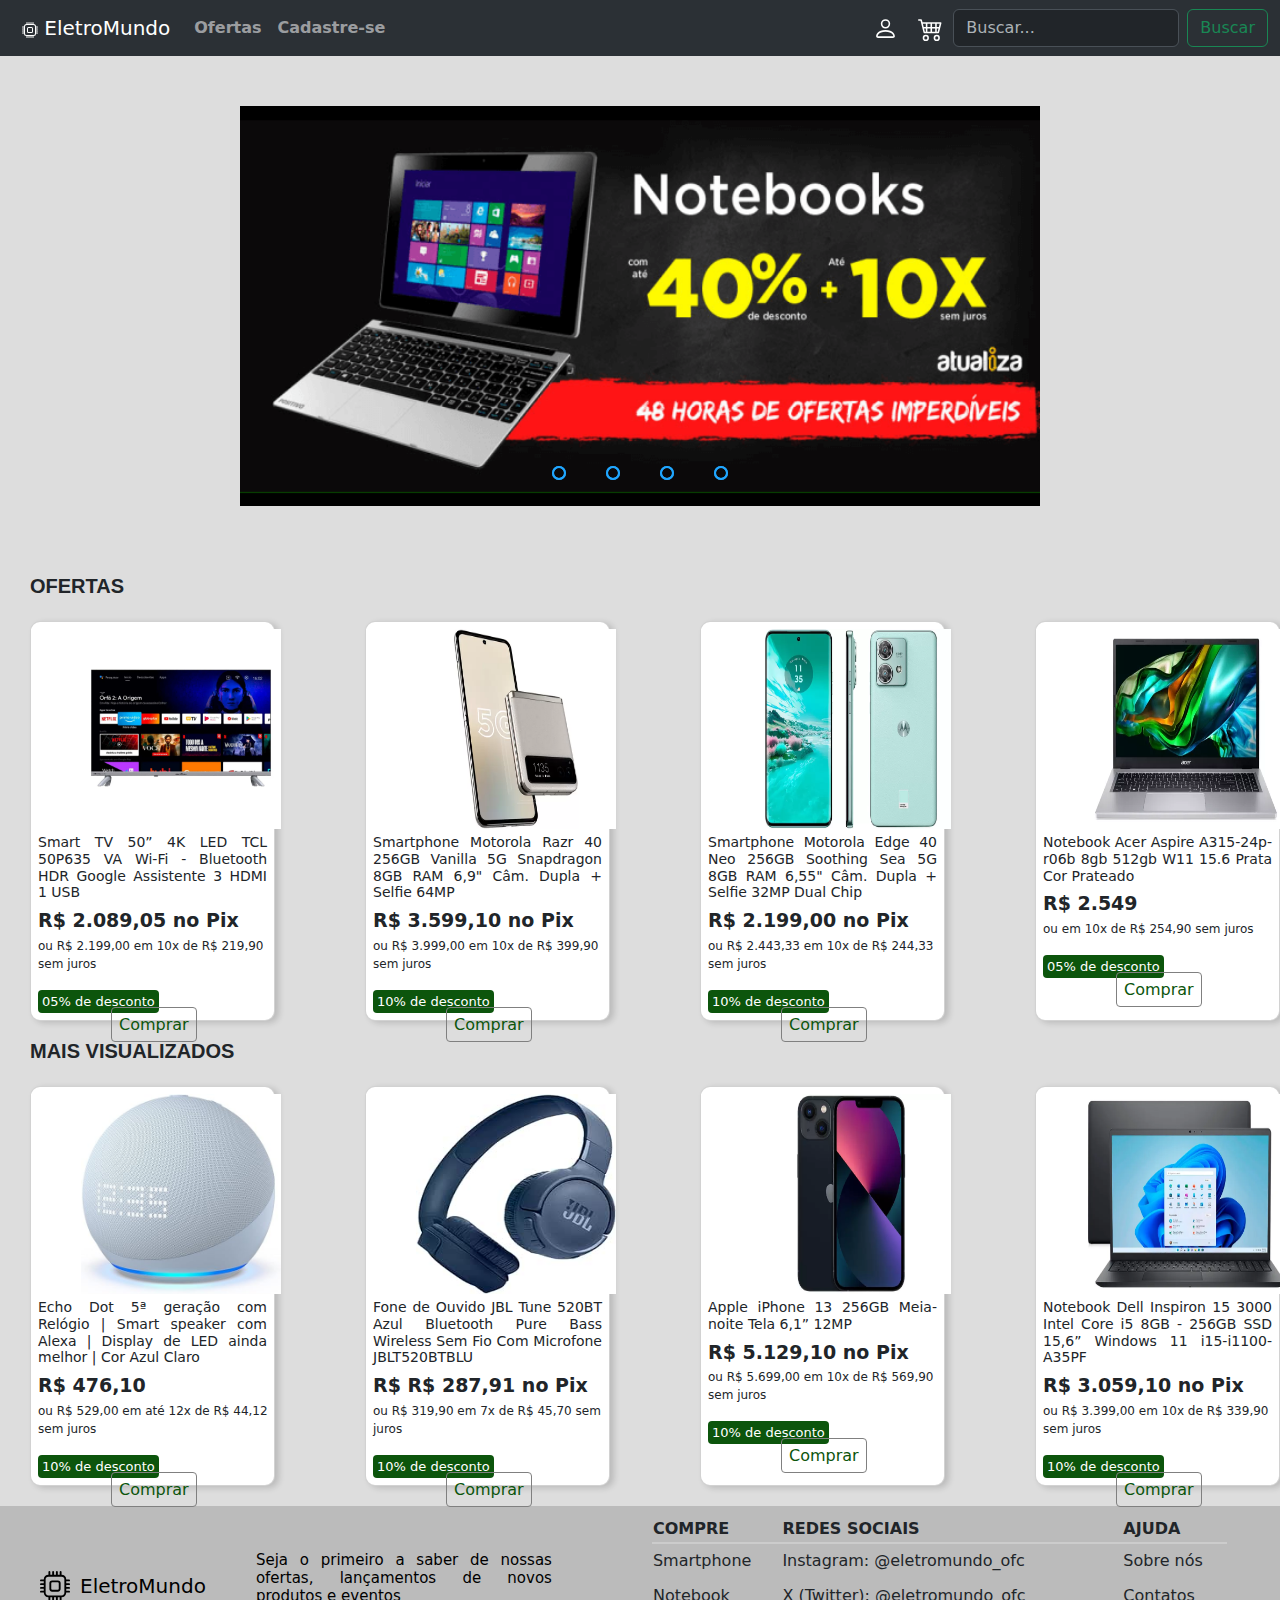
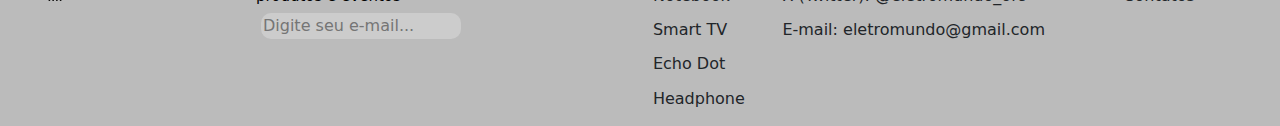
<file: index.html>
<!DOCTYPE html>
<html lang="en">
<head>
  <meta charset="UTF-8">
  <meta name="viewport" content="width=device-width, initial-scale=1.0">
  <title>EletroMundo</title>
  <link rel="stylesheet" href="css/styleindex.css">
</head>
<body>
  <nav class="navbar navbar-expand-lg bg-body-tertiary bg-dark" data-bs-theme="dark">
    <div class="container-fluid">
      <a class="navbar-brand" href="#">
        <i>
          <svg xmlns="http://www.w3.org/2000/svg" width="16" height="16" fill="currentColor" class="bi bi-cpu" viewBox="0 0 16 16">
            <path d="M5 0a.5.5 0 0 1 .5.5V2h1V.5a.5.5 0 0 1 1 0V2h1V.5a.5.5 0 0 1 1 0V2h1V.5a.5.5 0 0 1 1 0V2A2.5 2.5 0 0 1 14 4.5h1.5a.5.5 0 0 1 0 1H14v1h1.5a.5.5 0 0 1 0 1H14v1h1.5a.5.5 0 0 1 0 1H14v1h1.5a.5.5 0 0 1 0 1H14a2.5 2.5 0 0 1-2.5 2.5v1.5a.5.5 0 0 1-1 0V14h-1v1.5a.5.5 0 0 1-1 0V14h-1v1.5a.5.5 0 0 1-1 0V14h-1v1.5a.5.5 0 0 1-1 0V14A2.5 2.5 0 0 1 2 11.5H.5a.5.5 0 0 1 0-1H2v-1H.5a.5.5 0 0 1 0-1H2v-1H.5a.5.5 0 0 1 0-1H2v-1H.5a.5.5 0 0 1 0-1H2A2.5 2.5 0 0 1 4.5 2V.5A.5.5 0 0 1 5 0m-.5 3A1.5 1.5 0 0 0 3 4.5v7A1.5 1.5 0 0 0 4.5 13h7a1.5 1.5 0 0 0 1.5-1.5v-7A1.5 1.5 0 0 0 11.5 3zM5 6.5A1.5 1.5 0 0 1 6.5 5h3A1.5 1.5 0 0 1 11 6.5v3A1.5 1.5 0 0 1 9.5 11h-3A1.5 1.5 0 0 1 5 9.5zM6.5 6a.5.5 0 0 0-.5.5v3a.5.5 0 0 0 .5.5h3a.5.5 0 0 0 .5-.5v-3a.5.5 0 0 0-.5-.5z"/>
          </svg>
        </i>
        EletroMundo
      </a>
      <div class="collapse navbar-collapse" id="navbarSupportedContent">
        <ul class="navbar-nav me-auto mb-2 mb-lg-0">
          <li class="nav-item">
            <a class="nav-link" aria-current="page" href="filtros.html"><strong>Ofertas</strong></a>
          </li>
          <li class="nav-item">
            <a class="nav-link" aria-current="page" href="forms.html"><strong>Cadastre-se</strong></a>
          </li>
        </ul>
        <a href="perfil.html" id="perfil">
          <svg xmlns="http://www.w3.org/2000/svg" width="25" height="25" fill="currentColor" class="bi bi-person" viewBox="0 0 16 16">
            <path d="M8 8a3 3 0 1 0 0-6 3 3 0 0 0 0 6m2-3a2 2 0 1 1-4 0 2 2 0 0 1 4 0m4 8c0 1-1 1-1 1H3s-1 0-1-1 1-4 6-4 6 3 6 4m-1-.004c-.001-.246-.154-.986-.832-1.664C11.516 10.68 10.289 10 8 10c-2.29 0-3.516.68-4.168 1.332-.678.678-.83 1.418-.832 1.664z"/>
          </svg>
        </a>
        <a href="carrinho.html" id="carrinho">
            <svg xmlns="http://www.w3.org/2000/svg" width="25" height="25" fill="currentColor" class="bi bi-cart4" viewBox="0 0 16 16">
              <path d="M0 2.5A.5.5 0 0 1 .5 2H2a.5.5 0 0 1 .485.379L2.89 4H14.5a.5.5 0 0 1 .485.621l-1.5 6A.5.5 0 0 1 13 11H4a.5.5 0 0 1-.485-.379L1.61 3H.5a.5.5 0 0 1-.5-.5M3.14 5l.5 2H5V5zM6 5v2h2V5zm3 0v2h2V5zm3 0v2h1.36l.5-2zm1.11 3H12v2h.61zM11 8H9v2h2zM8 8H6v2h2zM5 8H3.89l.5 2H5zm0 5a1 1 0 1 0 0 2 1 1 0 0 0 0-2m-2 1a2 2 0 1 1 4 0 2 2 0 0 1-4 0m9-1a1 1 0 1 0 0 2 1 1 0 0 0 0-2m-2 1a2 2 0 1 1 4 0 2 2 0 0 1-4 0"/>
            </svg>
        </a>
        <form class="d-flex" role="search">
          <input class="form-control me-2" type="search" placeholder="Buscar..." aria-label="Search">
          <button class="btn btn-outline-success" type="submit">Buscar</button>
        </form>
      </div>
    </div>
  </nav>
  <div class="container-carrossel">
    <div class="slider">
      <div class="slides">
        <input type="radio" name="radio-btn" id="radio1">
        <input type="radio" name="radio-btn" id="radio2">
        <input type="radio" name="radio-btn" id="radio3">
        <input type="radio" name="radio-btn" id="radio4">

        <div class="slide first">
          <img src="img/foto10.png" alt="imagem 1">
        </div>
        <div class="slide">
          <img src="img/foto11.png" alt="imagem 2">
        </div>
        <div class="slide">
          <img src="img/foto12.png" alt="imagem 3">
        </div>
        <div class="slide">
          <img src="img/foto15.png" alt="imagem 4">
        </div>

        <div class="navigation-auto">
          <div class="auto-btn1"></div>
          <div class="auto-btn2"></div>
          <div class="auto-btn3"></div>
          <div class="auto-btn4"></div>
        </div>
      </div>

      <div class="manual-navigation">
        <label for="radio1" class="manual-btn"></label>
        <label for="radio2" class="manual-btn"></label>
        <label for="radio3" class="manual-btn"></label>
        <label for="radio4" class="manual-btn"></label>
      </div>
    </div>
  </div>
  <div id="texto">
    <p>Ofertas</p>
  </div>
  <div class="container-cards">
    <div class="card">
        <div id="img">
            <img src="img/foto2.png" alt="card1">
            <h5>Smart TV 50” 4K LED TCL 50P635 VA Wi-Fi - Bluetooth HDR Google Assistente 3 HDMI 1 USB</h5>
            <h3><strong>R$ 2.089,05 no Pix</strong></h3>
            <p>ou R$ 2.199,00 em 10x de R$ 219,90 sem juros</p>
            <h6>05% de desconto</h6>
            <a href="detalhecard1.html" id="comprar">Comprar</a>
        </div>
    </div>
    <div class="card">
      <div id="img">
        <img src="img/foto5.png" alt="card2">
            <h5>Smartphone Motorola Razr 40 256GB Vanilla 5G Snapdragon 8GB RAM 6,9" Câm. Dupla + Selfie 64MP</h5>
            <h3><strong>R$ 3.599,10 no Pix</strong></h3>
            <p>ou R$ 3.999,00 em 10x de R$ 399,90 sem juros</p>
            <h6>10% de desconto</h6>
            <a href="#" id="comprar">Comprar</a>
      </div>
    </div>
    <div class="card">
        <div id="img">
          <img src="img/foto7.png" alt="card3">
          <h5>Smartphone Motorola Edge 40 Neo 256GB Soothing Sea 5G 8GB RAM 6,55" Câm. Dupla + Selfie 32MP Dual Chip</h5>
          <h3><strong>R$ 2.199,00 no Pix</strong></h3>
          <p>ou R$ 2.443,33 em 10x de R$ 244,33 sem juros</p>
          <h6>10% de desconto</h6>
          <a href="#" id="comprar">Comprar</a>
        </div>
    </div>
    <div class="card">
      <div id="img">
          <img src="img/foto19.png" alt="card4">
          <h5>Notebook Acer Aspire A315-24p-r06b 8gb 512gb W11 15.6 Prata Cor Prateado</h5>
          <h3><strong>R$ 2.549</strong></h3>
          <p>ou em 10x de R$ 254,90 sem juros</p>
          <h6>05% de desconto</h6>
          <a href="#" id="comprar">Comprar</a>
      </div>
    </div>
  </div>
  <div id="texto">
    <p>Mais visualizados</p>
  </div>
  <div class="container-cards">
    <div class="card">
      <div id="img">
          <img src="img/foto16.png" alt="card4">
          <h5>Echo Dot 5ª geração com Relógio | Smart speaker com Alexa | Display de LED ainda melhor | Cor Azul Claro</h5>
          <h3><strong>R$ 476,10</strong></h3>
          <p>ou R$ 529,00 em até 12x de R$ 44,12 sem juros</p>
          <h6>10% de desconto</h6>
          <a href="#" id="comprar">Comprar</a>
      </div>
    </div>
    <div class="card">
      <div id="img">
          <img src="img/foto18.png" alt="card4">
          <h5>Fone de Ouvido JBL Tune 520BT Azul Bluetooth Pure Bass Wireless Sem Fio Com Microfone JBLT520BTBLU</h5>
          <h3><strong>R$ R$ 287,91 no Pix</strong></h3>
          <p>ou R$ 319,90 em 7x de R$ 45,70 sem juros</p>
          <h6>10% de desconto</h6>
          <a href="#" id="comprar">Comprar</a>
      </div>
    </div>
    <div class="card">
      <div id="img">
          <img src="img/foto8.png" alt="card4">
          <h5>Apple iPhone 13 256GB Meia-noite Tela 6,1” 12MP</h5>
          <h3><strong>R$ 5.129,10 no Pix</strong></h3>
          <p>ou R$ 5.699,00 em 10x de R$ 569,90 sem juros</p>
          <h6>10% de desconto</h6>
          <a href="#" id="comprar">Comprar</a>
      </div>
    </div>
    <div class="card">
      <div id="img">
          <img src="img/foto20.png" alt="card4">
          <h5>Notebook Dell Inspiron 15 3000 Intel Core i5 8GB - 256GB SSD 15,6” Windows 11 i15-i1100-A35PF</h5>
          <h3><strong>R$ 3.059,10 no Pix</strong></h3>
          <p>ou R$ 3.399,00 em 10x de R$ 339,90 sem juros</p>
          <h6>10% de desconto</h6>
          <a href="#" id="comprar">Comprar</a>
      </div>
    </div>
  </div>
  <div class="container-footer">
    <footer class="main-footer">
      <div class="nome">
        <a class="logo" href="#">
          <img src="img/cpu.svg" alt="logo">
        </a>
        <h3 class="titulo">EletroMundo</h3>
      </div>
      <div class="assinatura">
        <h5 class="titulo2">Seja o primeiro a saber de nossas ofertas, lançamentos de novos produtos e eventos</h5>
        <form action="#">
          <label for="assinatura"></label>
          <input type="email" name="assinatura" id="assinatura" placeholder="Digite seu e-mail...">
        </form>
      </div>
      <table class="tb-conteudo">
        <thead>
          <tr>
            <th>Compre</th>
            <th>Redes sociais</th>
            <th>Ajuda</th>
          </tr>
        </thead>
        <tbody>
          <tr>
            <td>Smartphone</td>
            <td>Instagram: @eletromundo_ofc</td>
            <td>Sobre nós</td>
            <td></td>
          </tr>
          <tr>
            <td>Notebook</td>
            <td>X (Twitter): @eletromundo_ofc</td>
            <td>Contatos</td>
          </tr>
          <tr>
            <td>Smart TV</td>
            <td>E-mail: eletromundo@gmail.com</td>
            <td></td>
          </tr>
          <tr>
            <td>Echo Dot</td>
            <td></td>
            <td></td>
          </tr>
          <tr>
            <td>Headphone</td>
          </tr>
        </tbody>
      </table>
    </footer>
  </div>
</body>
</html>
</file>
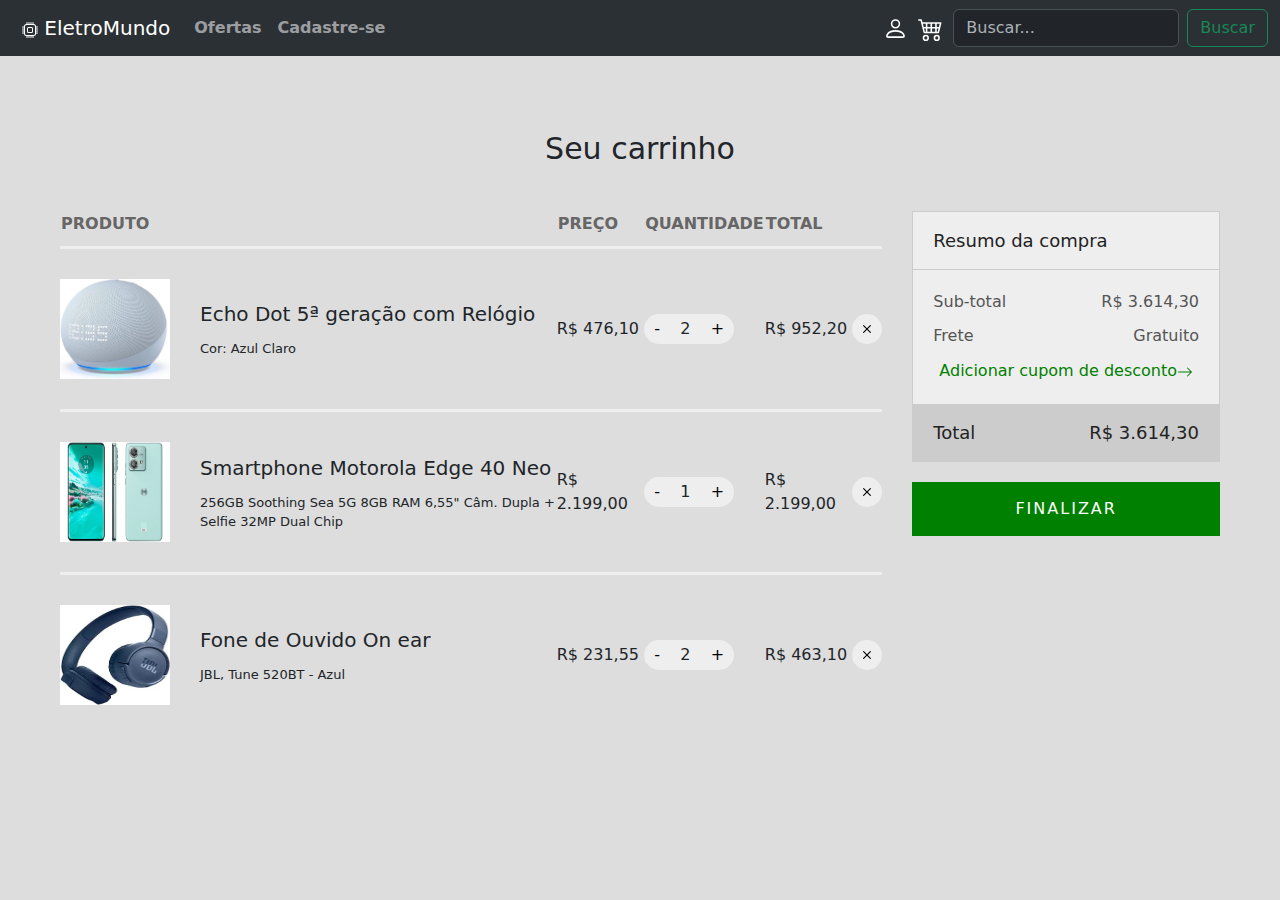
<file: carrinho.html>
<!DOCTYPE html>
<html lang="en">
<head>
    <meta charset="UTF-8">
    <meta name="viewport" content="width=device-width, initial-scale=1.0">
    <title>Carrinho de compras EletroMundo</title>
    <link rel="stylesheet" href="css/stylecarrinho.css">
</head>
<body>
    <nav class="navbar navbar-expand-lg bg-body-tertiary bg-dark" data-bs-theme="dark">
        <div class="container-fluid">
          <a class="navbar-brand" href="index.html">
            <svg xmlns="http://www.w3.org/2000/svg" width="16" height="16" fill="currentColor" class="bi bi-cpu" viewBox="0 0 16 16">
                <path d="M5 0a.5.5 0 0 1 .5.5V2h1V.5a.5.5 0 0 1 1 0V2h1V.5a.5.5 0 0 1 1 0V2h1V.5a.5.5 0 0 1 1 0V2A2.5 2.5 0 0 1 14 4.5h1.5a.5.5 0 0 1 0 1H14v1h1.5a.5.5 0 0 1 0 1H14v1h1.5a.5.5 0 0 1 0 1H14v1h1.5a.5.5 0 0 1 0 1H14a2.5 2.5 0 0 1-2.5 2.5v1.5a.5.5 0 0 1-1 0V14h-1v1.5a.5.5 0 0 1-1 0V14h-1v1.5a.5.5 0 0 1-1 0V14h-1v1.5a.5.5 0 0 1-1 0V14A2.5 2.5 0 0 1 2 11.5H.5a.5.5 0 0 1 0-1H2v-1H.5a.5.5 0 0 1 0-1H2v-1H.5a.5.5 0 0 1 0-1H2v-1H.5a.5.5 0 0 1 0-1H2A2.5 2.5 0 0 1 4.5 2V.5A.5.5 0 0 1 5 0m-.5 3A1.5 1.5 0 0 0 3 4.5v7A1.5 1.5 0 0 0 4.5 13h7a1.5 1.5 0 0 0 1.5-1.5v-7A1.5 1.5 0 0 0 11.5 3zM5 6.5A1.5 1.5 0 0 1 6.5 5h3A1.5 1.5 0 0 1 11 6.5v3A1.5 1.5 0 0 1 9.5 11h-3A1.5 1.5 0 0 1 5 9.5zM6.5 6a.5.5 0 0 0-.5.5v3a.5.5 0 0 0 .5.5h3a.5.5 0 0 0 .5-.5v-3a.5.5 0 0 0-.5-.5z"/>
            </svg>
            EletroMundo
          </a>
          <div class="collapse navbar-collapse" id="navbarSupportedContent">
            <ul class="navbar-nav me-auto mb-2 mb-lg-0">
              <li class="nav-item">
                <a class="nav-link" aria-current="page" href="filtros.html"><strong>Ofertas</strong></a>
              </li>
              <li class="nav-item">
                <a class="nav-link" aria-current="page" href="forms.html"><strong>Cadastre-se</strong></a>
              </li>
            </ul>
            <a href="perfil.html" id="perfil">
              <svg xmlns="http://www.w3.org/2000/svg" width="25" height="25" fill="currentColor" class="bi bi-person" viewBox="0 0 16 16">
                <path d="M8 8a3 3 0 1 0 0-6 3 3 0 0 0 0 6m2-3a2 2 0 1 1-4 0 2 2 0 0 1 4 0m4 8c0 1-1 1-1 1H3s-1 0-1-1 1-4 6-4 6 3 6 4m-1-.004c-.001-.246-.154-.986-.832-1.664C11.516 10.68 10.289 10 8 10c-2.29 0-3.516.68-4.168 1.332-.678.678-.83 1.418-.832 1.664z"/>
              </svg>
            </a>
            <a class="nav-link active" href="#" id="carrinho">
                <svg xmlns="http://www.w3.org/2000/svg" width="25" height="25" fill="currentColor" class="bi bi-cart4" viewBox="0 0 16 16">
                    <path d="M0 2.5A.5.5 0 0 1 .5 2H2a.5.5 0 0 1 .485.379L2.89 4H14.5a.5.5 0 0 1 .485.621l-1.5 6A.5.5 0 0 1 13 11H4a.5.5 0 0 1-.485-.379L1.61 3H.5a.5.5 0 0 1-.5-.5M3.14 5l.5 2H5V5zM6 5v2h2V5zm3 0v2h2V5zm3 0v2h1.36l.5-2zm1.11 3H12v2h.61zM11 8H9v2h2zM8 8H6v2h2zM5 8H3.89l.5 2H5zm0 5a1 1 0 1 0 0 2 1 1 0 0 0 0-2m-2 1a2 2 0 1 1 4 0 2 2 0 0 1-4 0m9-1a1 1 0 1 0 0 2 1 1 0 0 0 0-2m-2 1a2 2 0 1 1 4 0 2 2 0 0 1-4 0"/>
                </svg>
            </a>
            <form class="d-flex" role="search">
              <input class="form-control me-2" type="search" placeholder="Buscar..." aria-label="Search">
              <button class="btn btn-outline-success" type="submit">Buscar</button>
            </form>
          </div>
        </div>
    </nav>
    <div class="container-main">
      <main>
        <div class="titulo-pag">Seu carrinho</div>
        <div class="content">
          <section>
            <table>
              <thead>
                <tr>
                  <th>Produto</th>
                  <th>Preço</th>
                  <th>Quantidade</th>
                  <th>Total</th>
                  <th></th>
                </tr>
              </thead>
              <tbody>
                <tr>
                  <td>
                    <div class="produto">
                      <img src="img/foto16.png" alt="bla">
                      <div class="info">
                        <div class="texto">Echo Dot 5ª geração com Relógio</div>
                        <div class="descricao">Cor: Azul Claro</div>
                      </div>
                    </div>
                  </td>
                  <td>R$ 476,10</td>
                  <td>
                    <div class="quant">
                      <button>-</button>
                      <span>2</span>
                      <button>+</button>
                    </div>
                  </td>
                  <td>R$ 952,20</td>
                  <td>
                    <button class="remover">
                      <i>
                        <svg xmlns="http://www.w3.org/2000/svg" width="" height="" fill="currentColor" class="bi bi-x" viewBox="0 0 16 16">
                          <path d="M4.646 4.646a.5.5 0 0 1 .708 0L8 7.293l2.646-2.647a.5.5 0 0 1 .708.708L8.707 8l2.647 2.646a.5.5 0 0 1-.708.708L8 8.707l-2.646 2.647a.5.5 0 0 1-.708-.708L7.293 8 4.646 5.354a.5.5 0 0 1 0-.708"/>
                        </svg>
                      </i>
                    </button>
                  </td>
                </tr>
                <tr>
                  <td>
                    <div class="produto">
                      <img src="img/foto7.png" alt="bla">
                      <div class="info">
                        <div class="texto">Smartphone Motorola Edge 40 Neo</div>
                        <div class="descricao">256GB Soothing Sea 5G 8GB RAM 6,55" Câm. Dupla + Selfie 32MP Dual Chip</div>
                      </div>
                    </div>
                  </td>
                  <td>R$ 2.199,00</td>
                  <td>
                    <div class="quant">
                      <button>-</button>
                      <span>1</span>
                      <button>+</button>
                    </div>
                  </td>
                  <td>R$ 2.199,00</td>
                  <td>
                    <button class="remover">
                      <i>
                        <svg xmlns="http://www.w3.org/2000/svg" width="" height="" fill="currentColor" class="bi bi-x" viewBox="0 0 16 16">
                          <path d="M4.646 4.646a.5.5 0 0 1 .708 0L8 7.293l2.646-2.647a.5.5 0 0 1 .708.708L8.707 8l2.647 2.646a.5.5 0 0 1-.708.708L8 8.707l-2.646 2.647a.5.5 0 0 1-.708-.708L7.293 8 4.646 5.354a.5.5 0 0 1 0-.708"/>
                        </svg>
                      </i>
                    </button>
                  </td>
                </tr>
                <tr>
                  <td>
                    <div class="produto">
                      <img src="img/foto18.png" alt="produto 3">
                      <div class="info">
                        <div class="texto">Fone de Ouvido On ear</div>
                        <div class="descricao">JBL,  Tune 520BT - Azul</div>
                      </div>
                    </div>
                  </td>
                  <td>R$ 231,55</td>
                  <td>
                    <div class="quant">
                      <button>-</button>
                      <span>2</span>
                      <button>+</button>
                    </div>
                  </td>
                  <td>R$ 463,10</td>
                  <td>
                    <button class="remover">
                      <i>
                        <svg xmlns="http://www.w3.org/2000/svg" width="" height="" fill="currentColor" class="bi bi-x" viewBox="0 0 16 16">
                          <path d="M4.646 4.646a.5.5 0 0 1 .708 0L8 7.293l2.646-2.647a.5.5 0 0 1 .708.708L8.707 8l2.647 2.646a.5.5 0 0 1-.708.708L8 8.707l-2.646 2.647a.5.5 0 0 1-.708-.708L7.293 8 4.646 5.354a.5.5 0 0 1 0-.708"/>
                        </svg>
                      </i>
                    </button>
                  </td>
                </tr>
              </tbody>
            </table>
          </section>
          <aside>
            <div class="box">
              <header>Resumo da compra</header>
              <div class="info-compra">
                <div><span>Sub-total</span><span>R$ 3.614,30</span></div>
                <div><span>Frete</span><span>Gratuito</span></div>
                <div>
                  <button>Adicionar cupom de desconto
                    <i>
                    <svg xmlns="http://www.w3.org/2000/svg" width="16" height="16" fill="currentColor" class="bi bi-arrow-right" viewBox="0 0 16 16">
                        <path fill-rule="evenodd" d="M1 8a.5.5 0 0 1 .5-.5h11.793l-3.147-3.146a.5.5 0 0 1 .708-.708l4 4a.5.5 0 0 1 0 .708l-4 4a.5.5 0 0 1-.708-.708L13.293 8.5H1.5A.5.5 0 0 1 1 8"/>
                      </svg>
                    </i>
                  </button>
                </div>
              </div>
              <footer>
                <span>Total</span>
                <span> R$ 3.614,30</span>
              </footer>
            </div>
            <button>Finalizar</button>
          </aside>
        </div>
      </main>
    </div>
</body>
</html>
</file>
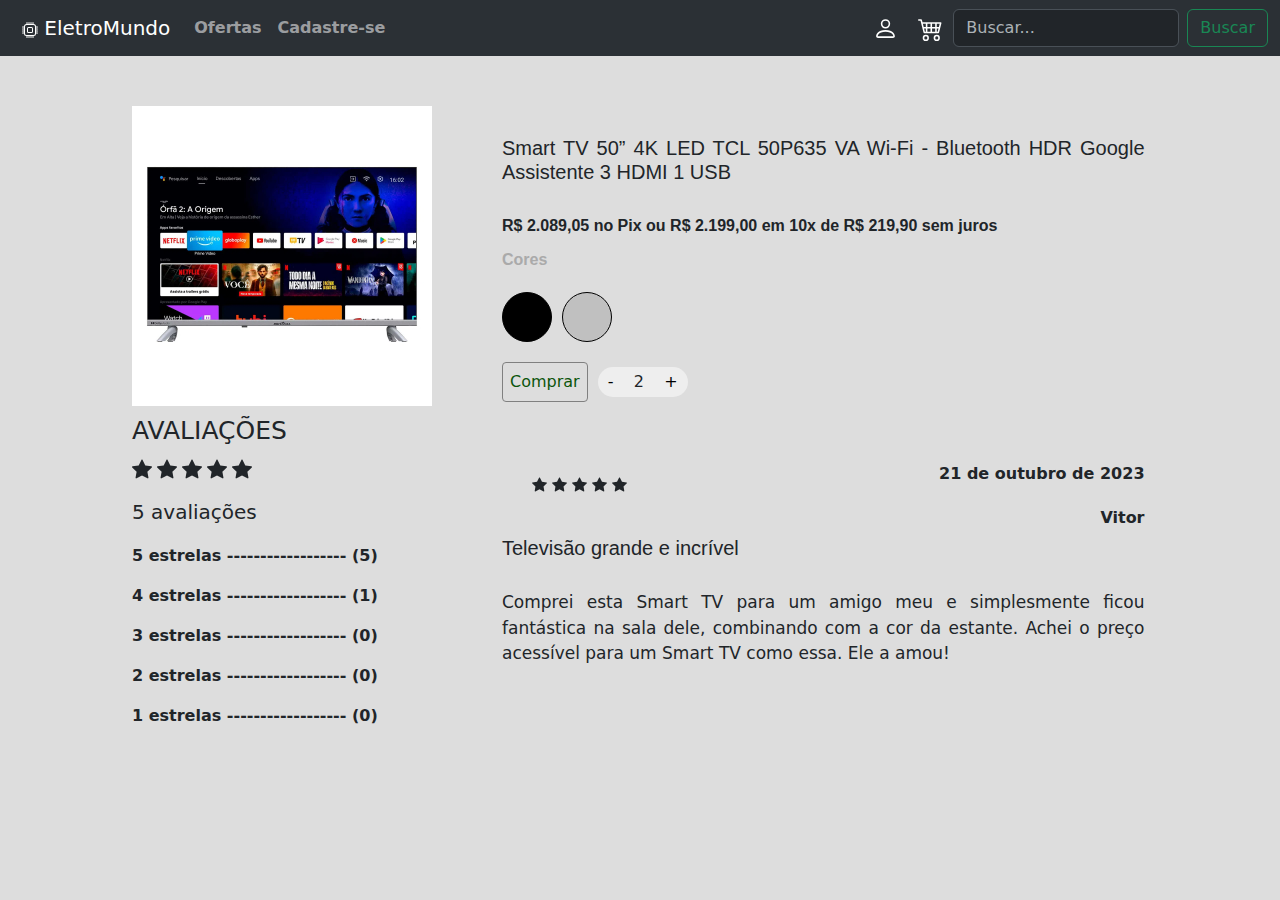
<file: detalhecard1.html>
<!DOCTYPE html>
<html lang="en">
<head>
    <meta charset="UTF-8">
    <meta name="viewport" content="width=device-width, initial-scale=1.0">
    <title>Detalhes</title>
    <link rel="stylesheet" href="css/styledetalhecard1.css">
</head>
<body>
    <nav class="navbar navbar-expand-lg bg-body-tertiary bg-dark" data-bs-theme="dark">
        <div class="container-fluid">
          <a class="navbar-brand" href="index.html">
            <svg xmlns="http://www.w3.org/2000/svg" width="16" height="16" fill="currentColor" class="bi bi-cpu" viewBox="0 0 16 16">
                <path d="M5 0a.5.5 0 0 1 .5.5V2h1V.5a.5.5 0 0 1 1 0V2h1V.5a.5.5 0 0 1 1 0V2h1V.5a.5.5 0 0 1 1 0V2A2.5 2.5 0 0 1 14 4.5h1.5a.5.5 0 0 1 0 1H14v1h1.5a.5.5 0 0 1 0 1H14v1h1.5a.5.5 0 0 1 0 1H14v1h1.5a.5.5 0 0 1 0 1H14a2.5 2.5 0 0 1-2.5 2.5v1.5a.5.5 0 0 1-1 0V14h-1v1.5a.5.5 0 0 1-1 0V14h-1v1.5a.5.5 0 0 1-1 0V14h-1v1.5a.5.5 0 0 1-1 0V14A2.5 2.5 0 0 1 2 11.5H.5a.5.5 0 0 1 0-1H2v-1H.5a.5.5 0 0 1 0-1H2v-1H.5a.5.5 0 0 1 0-1H2v-1H.5a.5.5 0 0 1 0-1H2A2.5 2.5 0 0 1 4.5 2V.5A.5.5 0 0 1 5 0m-.5 3A1.5 1.5 0 0 0 3 4.5v7A1.5 1.5 0 0 0 4.5 13h7a1.5 1.5 0 0 0 1.5-1.5v-7A1.5 1.5 0 0 0 11.5 3zM5 6.5A1.5 1.5 0 0 1 6.5 5h3A1.5 1.5 0 0 1 11 6.5v3A1.5 1.5 0 0 1 9.5 11h-3A1.5 1.5 0 0 1 5 9.5zM6.5 6a.5.5 0 0 0-.5.5v3a.5.5 0 0 0 .5.5h3a.5.5 0 0 0 .5-.5v-3a.5.5 0 0 0-.5-.5z"/>
            </svg>
            EletroMundo
          </a>
          <div class="collapse navbar-collapse" id="navbarSupportedContent">
            <ul class="navbar-nav me-auto mb-2 mb-lg-0">
              <li class="nav-item">
                <a class="nav-link" aria-current="page" href="filtros.html"><strong>Ofertas</strong></a>
              </li>
              <li class="nav-item">
                <a class="nav-link" aria-current="page" href="forms.html"><strong>Cadastre-se</strong></a>
              </li>
            </ul>
            <a href="perfil.html" id="perfil">
              <svg xmlns="http://www.w3.org/2000/svg" width="25" height="25" fill="currentColor" class="bi bi-person" viewBox="0 0 16 16">
                <path d="M8 8a3 3 0 1 0 0-6 3 3 0 0 0 0 6m2-3a2 2 0 1 1-4 0 2 2 0 0 1 4 0m4 8c0 1-1 1-1 1H3s-1 0-1-1 1-4 6-4 6 3 6 4m-1-.004c-.001-.246-.154-.986-.832-1.664C11.516 10.68 10.289 10 8 10c-2.29 0-3.516.68-4.168 1.332-.678.678-.83 1.418-.832 1.664z"/>
              </svg>
            </a>
            <a href="carrinho.html" id="carrinho">
                <svg xmlns="http://www.w3.org/2000/svg" width="25" height="25" fill="currentColor" class="bi bi-cart4" viewBox="0 0 16 16">
                  <path d="M0 2.5A.5.5 0 0 1 .5 2H2a.5.5 0 0 1 .485.379L2.89 4H14.5a.5.5 0 0 1 .485.621l-1.5 6A.5.5 0 0 1 13 11H4a.5.5 0 0 1-.485-.379L1.61 3H.5a.5.5 0 0 1-.5-.5M3.14 5l.5 2H5V5zM6 5v2h2V5zm3 0v2h2V5zm3 0v2h1.36l.5-2zm1.11 3H12v2h.61zM11 8H9v2h2zM8 8H6v2h2zM5 8H3.89l.5 2H5zm0 5a1 1 0 1 0 0 2 1 1 0 0 0 0-2m-2 1a2 2 0 1 1 4 0 2 2 0 0 1-4 0m9-1a1 1 0 1 0 0 2 1 1 0 0 0 0-2m-2 1a2 2 0 1 1 4 0 2 2 0 0 1-4 0"/>
                </svg>
            </a>
            <form class="d-flex" role="search">
              <input class="form-control me-2" type="search" placeholder="Buscar..." aria-label="Search">
              <button class="btn btn-outline-success" type="submit">Buscar</button>
            </form>
          </div>
        </div>
    </nav>
    <div class="container">
      <main>
        <div class="content">
          <section>
            <div class="img"><img src="img/foto2.png" alt="imagem 1"></div>
            <h3>Avaliações</h3>
            <div class="star">
              <i>
                <svg xmlns="http://www.w3.org/2000/svg" width="20" height="20" fill="currentColor" class="bi bi-star-fill" viewBox="0 0 16 16">
                <path d="M3.612 15.443c-.386.198-.824-.149-.746-.592l.83-4.73L.173 6.765c-.329-.314-.158-.888.283-.95l4.898-.696L7.538.792c.197-.39.73-.39.927 0l2.184 4.327 4.898.696c.441.062.612.636.282.95l-3.522 3.356.83 4.73c.078.443-.36.79-.746.592L8 13.187l-4.389 2.256z"/>
              </svg>
              </i>
              <i>
                <svg xmlns="http://www.w3.org/2000/svg" width="20" height="20" fill="currentColor" class="bi bi-star-fill" viewBox="0 0 16 16">
                <path d="M3.612 15.443c-.386.198-.824-.149-.746-.592l.83-4.73L.173 6.765c-.329-.314-.158-.888.283-.95l4.898-.696L7.538.792c.197-.39.73-.39.927 0l2.184 4.327 4.898.696c.441.062.612.636.282.95l-3.522 3.356.83 4.73c.078.443-.36.79-.746.592L8 13.187l-4.389 2.256z"/>
              </svg>
              </i>
              <i>
                <svg xmlns="http://www.w3.org/2000/svg" width="20" height="20" fill="currentColor" class="bi bi-star-fill" viewBox="0 0 16 16">
                <path d="M3.612 15.443c-.386.198-.824-.149-.746-.592l.83-4.73L.173 6.765c-.329-.314-.158-.888.283-.95l4.898-.696L7.538.792c.197-.39.73-.39.927 0l2.184 4.327 4.898.696c.441.062.612.636.282.95l-3.522 3.356.83 4.73c.078.443-.36.79-.746.592L8 13.187l-4.389 2.256z"/>
              </svg>
              </i>
              <i>
                <svg xmlns="http://www.w3.org/2000/svg" width="20" height="20" fill="currentColor" class="bi bi-star-fill" viewBox="0 0 16 16">
                <path d="M3.612 15.443c-.386.198-.824-.149-.746-.592l.83-4.73L.173 6.765c-.329-.314-.158-.888.283-.95l4.898-.696L7.538.792c.197-.39.73-.39.927 0l2.184 4.327 4.898.696c.441.062.612.636.282.95l-3.522 3.356.83 4.73c.078.443-.36.79-.746.592L8 13.187l-4.389 2.256z"/>
              </svg>
              </i>
              <i>
                <svg xmlns="http://www.w3.org/2000/svg" width="20" height="20" fill="currentColor" class="bi bi-star-fill" viewBox="0 0 16 16">
                <path d="M3.612 15.443c-.386.198-.824-.149-.746-.592l.83-4.73L.173 6.765c-.329-.314-.158-.888.283-.95l4.898-.696L7.538.792c.197-.39.73-.39.927 0l2.184 4.327 4.898.696c.441.062.612.636.282.95l-3.522 3.356.83 4.73c.078.443-.36.79-.746.592L8 13.187l-4.389 2.256z"/>
              </svg>
              </i>
            </div>
            <div class="avaliacao">
              <h5>5 avaliações</h5>
              <p>5 estrelas ------------------ (5)</p>
              <p>4 estrelas ------------------ (1)</p>
              <p>3 estrelas ------------------ (0)</p>
              <p>2 estrelas ------------------ (0)</p>
              <p>1 estrelas ------------------ (0)</p>
            </div>
          </section>
          <aside>
            <h3>Smart TV 50” 4K LED TCL 50P635 VA Wi-Fi - Bluetooth HDR Google Assistente 3 HDMI 1 USB</h3>
            <p id="preco">R$ 2.089,05 no Pix ou R$ 2.199,00 em 10x de R$ 219,90 sem juros</p>
            <p id="texto">Cores</p>
            <div class="cores">
              <div class="preto"></div>
              <div class="prata"></div>
            </div>
            <div class="gotocar">
              <a href="carrinho.html" id="comprar">Comprar</a>
              <div class="quant">
                <button>-</button>
                <span>2</span>
                <button>+</button>
              </div>
            </div>
            <div class="avaliacao1">
              <div class="campo1">
                <div class="star">
                  <i>
                    <svg xmlns="http://www.w3.org/2000/svg" width="15" height="15" fill="currentColor" class="bi bi-star-fill" viewBox="0 0 16 16">
                    <path d="M3.612 15.443c-.386.198-.824-.149-.746-.592l.83-4.73L.173 6.765c-.329-.314-.158-.888.283-.95l4.898-.696L7.538.792c.197-.39.73-.39.927 0l2.184 4.327 4.898.696c.441.062.612.636.282.95l-3.522 3.356.83 4.73c.078.443-.36.79-.746.592L8 13.187l-4.389 2.256z"/>
                  </svg>
                  </i>
                  <i>
                    <svg xmlns="http://www.w3.org/2000/svg" width="15" height="15" fill="currentColor" class="bi bi-star-fill" viewBox="0 0 16 16">
                    <path d="M3.612 15.443c-.386.198-.824-.149-.746-.592l.83-4.73L.173 6.765c-.329-.314-.158-.888.283-.95l4.898-.696L7.538.792c.197-.39.73-.39.927 0l2.184 4.327 4.898.696c.441.062.612.636.282.95l-3.522 3.356.83 4.73c.078.443-.36.79-.746.592L8 13.187l-4.389 2.256z"/>
                  </svg>
                  </i>
                  <i>
                    <svg xmlns="http://www.w3.org/2000/svg" width="15" height="15" fill="currentColor" class="bi bi-star-fill" viewBox="0 0 16 16">
                    <path d="M3.612 15.443c-.386.198-.824-.149-.746-.592l.83-4.73L.173 6.765c-.329-.314-.158-.888.283-.95l4.898-.696L7.538.792c.197-.39.73-.39.927 0l2.184 4.327 4.898.696c.441.062.612.636.282.95l-3.522 3.356.83 4.73c.078.443-.36.79-.746.592L8 13.187l-4.389 2.256z"/>
                  </svg>
                  </i>
                  <i>
                    <svg xmlns="http://www.w3.org/2000/svg" width="15" height="15" fill="currentColor" class="bi bi-star-fill" viewBox="0 0 16 16">
                    <path d="M3.612 15.443c-.386.198-.824-.149-.746-.592l.83-4.73L.173 6.765c-.329-.314-.158-.888.283-.95l4.898-.696L7.538.792c.197-.39.73-.39.927 0l2.184 4.327 4.898.696c.441.062.612.636.282.95l-3.522 3.356.83 4.73c.078.443-.36.79-.746.592L8 13.187l-4.389 2.256z"/>
                  </svg>
                  </i>
                  <i>
                    <svg xmlns="http://www.w3.org/2000/svg" width="15" height="15" fill="currentColor" class="bi bi-star-fill" viewBox="0 0 16 16">
                    <path d="M3.612 15.443c-.386.198-.824-.149-.746-.592l.83-4.73L.173 6.765c-.329-.314-.158-.888.283-.95l4.898-.696L7.538.792c.197-.39.73-.39.927 0l2.184 4.327 4.898.696c.441.062.612.636.282.95l-3.522 3.356.83 4.73c.078.443-.36.79-.746.592L8 13.187l-4.389 2.256z"/>
                  </svg>
                  </i>
                </div>
                <div class="data">21 de outubro de 2023</div>
              </div>
              <div class="campo2">
                <h3>Televisão grande e incrível</h3>
                <div class="nome">Vitor</div>
              </div>
              <div class="textin">
                <p>
                  Comprei esta Smart TV para um amigo meu e simplesmente ficou fantástica na sala dele, combinando com a cor da estante. 
                  Achei o preço acessível para um Smart TV como essa. Ele a amou!
                </p>
              </div>
            </div>
          </aside>
        </div>
      </main>
    </div>
</body>
</html>
</file>
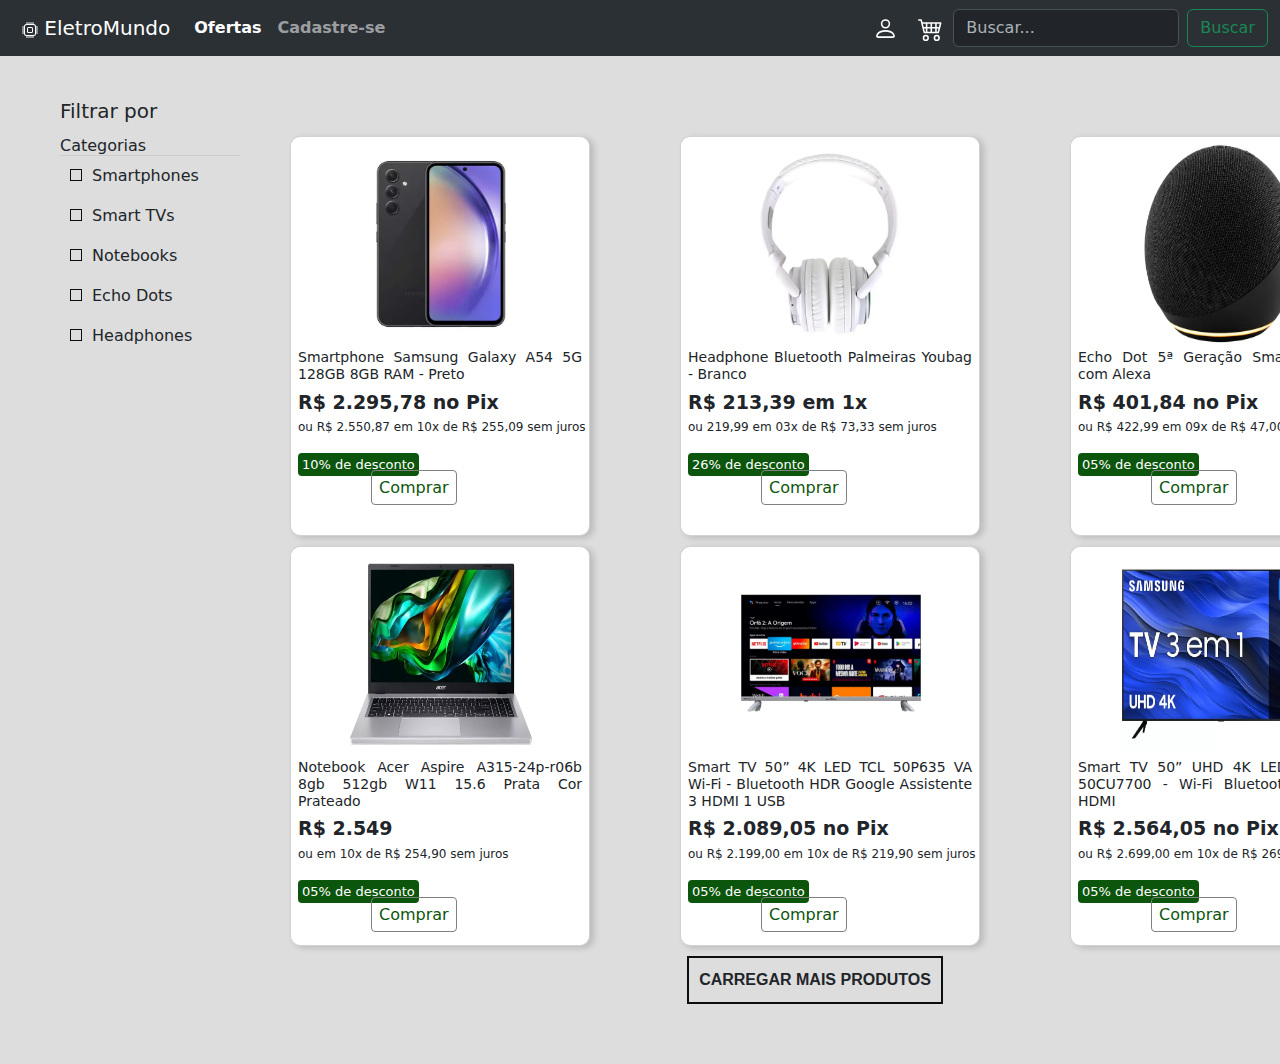
<file: filtros.html>
<!DOCTYPE html>
<html lang="en">
<head>
    <meta charset="UTF-8">
    <meta name="viewport" content="width=device-width, initial-scale=1.0">
    <title>Filtros</title>
    <link rel="stylesheet" href="css/stylefiltros.css">
</head>
<body>
    <nav class="navbar navbar-expand-lg bg-body-tertiary bg-dark" data-bs-theme="dark">
        <div class="container-fluid">
          <a class="navbar-brand" href="index.html">
            <i>
              <svg xmlns="http://www.w3.org/2000/svg" width="16" height="16" fill="currentColor" class="bi bi-cpu" viewBox="0 0 16 16">
                <path d="M5 0a.5.5 0 0 1 .5.5V2h1V.5a.5.5 0 0 1 1 0V2h1V.5a.5.5 0 0 1 1 0V2h1V.5a.5.5 0 0 1 1 0V2A2.5 2.5 0 0 1 14 4.5h1.5a.5.5 0 0 1 0 1H14v1h1.5a.5.5 0 0 1 0 1H14v1h1.5a.5.5 0 0 1 0 1H14v1h1.5a.5.5 0 0 1 0 1H14a2.5 2.5 0 0 1-2.5 2.5v1.5a.5.5 0 0 1-1 0V14h-1v1.5a.5.5 0 0 1-1 0V14h-1v1.5a.5.5 0 0 1-1 0V14h-1v1.5a.5.5 0 0 1-1 0V14A2.5 2.5 0 0 1 2 11.5H.5a.5.5 0 0 1 0-1H2v-1H.5a.5.5 0 0 1 0-1H2v-1H.5a.5.5 0 0 1 0-1H2v-1H.5a.5.5 0 0 1 0-1H2A2.5 2.5 0 0 1 4.5 2V.5A.5.5 0 0 1 5 0m-.5 3A1.5 1.5 0 0 0 3 4.5v7A1.5 1.5 0 0 0 4.5 13h7a1.5 1.5 0 0 0 1.5-1.5v-7A1.5 1.5 0 0 0 11.5 3zM5 6.5A1.5 1.5 0 0 1 6.5 5h3A1.5 1.5 0 0 1 11 6.5v3A1.5 1.5 0 0 1 9.5 11h-3A1.5 1.5 0 0 1 5 9.5zM6.5 6a.5.5 0 0 0-.5.5v3a.5.5 0 0 0 .5.5h3a.5.5 0 0 0 .5-.5v-3a.5.5 0 0 0-.5-.5z"/>
              </svg>
            </i>
            EletroMundo
          </a>
          <div class="collapse navbar-collapse" id="navbarSupportedContent">
            <ul class="navbar-nav me-auto mb-2 mb-lg-0">
              <li class="nav-item">
                <a class="nav-link active" aria-current="page" href="#"><strong>Ofertas</strong></a>
              </li>
              <li class="nav-item">
                <a class="nav-link" aria-current="page" href="forms.html"><strong>Cadastre-se</strong></a>
              </li>
            </ul>
            <a href="perfil.html" id="perfil">
              <svg xmlns="http://www.w3.org/2000/svg" width="25" height="25" fill="currentColor" class="bi bi-person" viewBox="0 0 16 16">
                <path d="M8 8a3 3 0 1 0 0-6 3 3 0 0 0 0 6m2-3a2 2 0 1 1-4 0 2 2 0 0 1 4 0m4 8c0 1-1 1-1 1H3s-1 0-1-1 1-4 6-4 6 3 6 4m-1-.004c-.001-.246-.154-.986-.832-1.664C11.516 10.68 10.289 10 8 10c-2.29 0-3.516.68-4.168 1.332-.678.678-.83 1.418-.832 1.664z"/>
              </svg>
            </a>
            <a href="carrinho.html" id="carrinho">
                <svg xmlns="http://www.w3.org/2000/svg" width="25" height="25" fill="currentColor" class="bi bi-cart4" viewBox="0 0 16 16">
                    <path d="M0 2.5A.5.5 0 0 1 .5 2H2a.5.5 0 0 1 .485.379L2.89 4H14.5a.5.5 0 0 1 .485.621l-1.5 6A.5.5 0 0 1 13 11H4a.5.5 0 0 1-.485-.379L1.61 3H.5a.5.5 0 0 1-.5-.5M3.14 5l.5 2H5V5zM6 5v2h2V5zm3 0v2h2V5zm3 0v2h1.36l.5-2zm1.11 3H12v2h.61zM11 8H9v2h2zM8 8H6v2h2zM5 8H3.89l.5 2H5zm0 5a1 1 0 1 0 0 2 1 1 0 0 0 0-2m-2 1a2 2 0 1 1 4 0 2 2 0 0 1-4 0m9-1a1 1 0 1 0 0 2 1 1 0 0 0 0-2m-2 1a2 2 0 1 1 4 0 2 2 0 0 1-4 0"/>
                </svg>
            </a>
            <form class="d-flex" role="search">
              <input class="form-control me-2" type="search" placeholder="Buscar..." aria-label="Search">
              <button class="btn btn-outline-success" type="submit">Buscar</button>
            </form>
          </div>
        </div>
    </nav>
    <div class="container-main">
        <main>
            <div class="titulo">Filtrar por</div>
            <div class="content">
                <section>
                  <div class="categoria">
                    <h6>Categorias</h6>
                    <div class="produto">
                      <label for="botao1" class="botao"></label>
                      <input type="radio" name="radio1" id="botao1">
                      <p>Smartphones</p>
                    </div>
                    <div class="produto">
                      <label for="botao2" class="botao"></label>
                      <input type="radio" name="radio2" id="botao2">
                      <p>Smart TVs</p>
                    </div>
                    <div class="produto">
                      <label for="botao3" class="botao"></label>
                      <input type="radio" name="radio3" id="botao3">
                      <p>Notebooks</p>
                    </div>
                    <div class="produto">
                      <label for="botao4" class="botao"></label>
                      <input type="radio" name="radio4" id="botao4">
                      <p>Echo Dots</p>
                    </div>
                    <div class="produto">
                      <label for="botao5" class="botao"></label>
                      <input type="radio" name="radio5" id="botao5">
                      <p>Headphones</p>
                    </div>
                  </div>
                </section>
                <aside>
                  <div class="container-cards">
                    <div class="card">
                      <div id="img">
                          <img src="img/foto6.png" alt="card1">
                          <h5>Smartphone Samsung Galaxy A54 5G 128GB 8GB RAM - Preto</h5>
                          <h3><strong>R$ 2.295,78 no Pix</strong></h3>
                          <p>ou R$ 2.550,87 em 10x de R$ 255,09 sem juros</p>
                          <h6>10% de desconto</h6>
                          <a href="#" id="comprar">Comprar</a>
                      </div>
                    </div>
                    <div class="card">
                      <div id="img">
                          <img src="img/foto21.png" alt="card1">
                          <h5>Headphone Bluetooth Palmeiras Youbag - Branco</h5>
                          <h3><strong>R$ 213,39 em 1x</strong></h3>
                          <p>ou 219,99 em 03x de R$ 73,33 sem juros</p>
                          <h6>26% de desconto</h6>
                          <a href="#" id="comprar">Comprar</a>
                      </div>
                    </div>
                    <div class="card">
                      <div id="img">
                          <img src="img/foto22.png" alt="card1">
                          <h5>Echo Dot 5ª Geração Smart Speaker com Alexa</h5>
                          <h3><strong>R$ 401,84 no Pix</strong></h3>
                          <p>ou R$ 422,99 em 09x de R$ 47,00 sem juros</p>
                          <h6>05% de desconto</h6>
                          <a href="#" id="comprar">Comprar</a>
                      </div>
                    </div>
                  </div>
                  <div class="container-cards">
                    <div class="card">
                      <div id="img">
                          <img src="img/foto19.png" alt="card1">
                          <h5>Notebook Acer Aspire A315-24p-r06b 8gb 512gb W11 15.6 Prata Cor Prateado</h5>
                          <h3><strong>R$ 2.549</strong></h3>
                          <p>ou em 10x de R$ 254,90 sem juros</p>
                          <h6>05% de desconto</h6>
                          <a href="#" id="comprar">Comprar</a>
                      </div>
                    </div>
                    <div class="card">
                      <div id="img">
                          <img src="img/foto2.png" alt="card1">
                          <h5>Smart TV 50” 4K LED TCL 50P635 VA Wi-Fi - Bluetooth HDR Google Assistente 3 HDMI 1 USB</h5>
                          <h3><strong>R$ 2.089,05 no Pix</strong></h3>
                          <p>ou R$ 2.199,00 em 10x de R$ 219,90 sem juros</p>
                          <h6>05% de desconto</h6>
                          <a href="#" id="comprar">Comprar</a>
                      </div>
                    </div>
                    <div class="card">
                      <div id="img">
                          <img src="img/foto23.png" alt="card1">
                          <h5>Smart TV 50” UHD 4K LED Samsung 50CU7700 - Wi-Fi Bluetooth Alexa 3 HDMI</h5>
                          <h3><strong>R$ 2.564,05 no Pix</strong></h3>
                          <p>ou R$ 2.699,00 em 10x de R$ 269,90 sem juros</p>
                          <h6>05% de desconto</h6>
                          <a href="#" id="comprar">Comprar</a>
                      </div>
                    </div>
                  </div>
                  <div class="botao-prod"><div>Carregar mais produtos</div></div>
                </aside>
            </div>
        </main>
    </div>
</body>
</html>
</file>
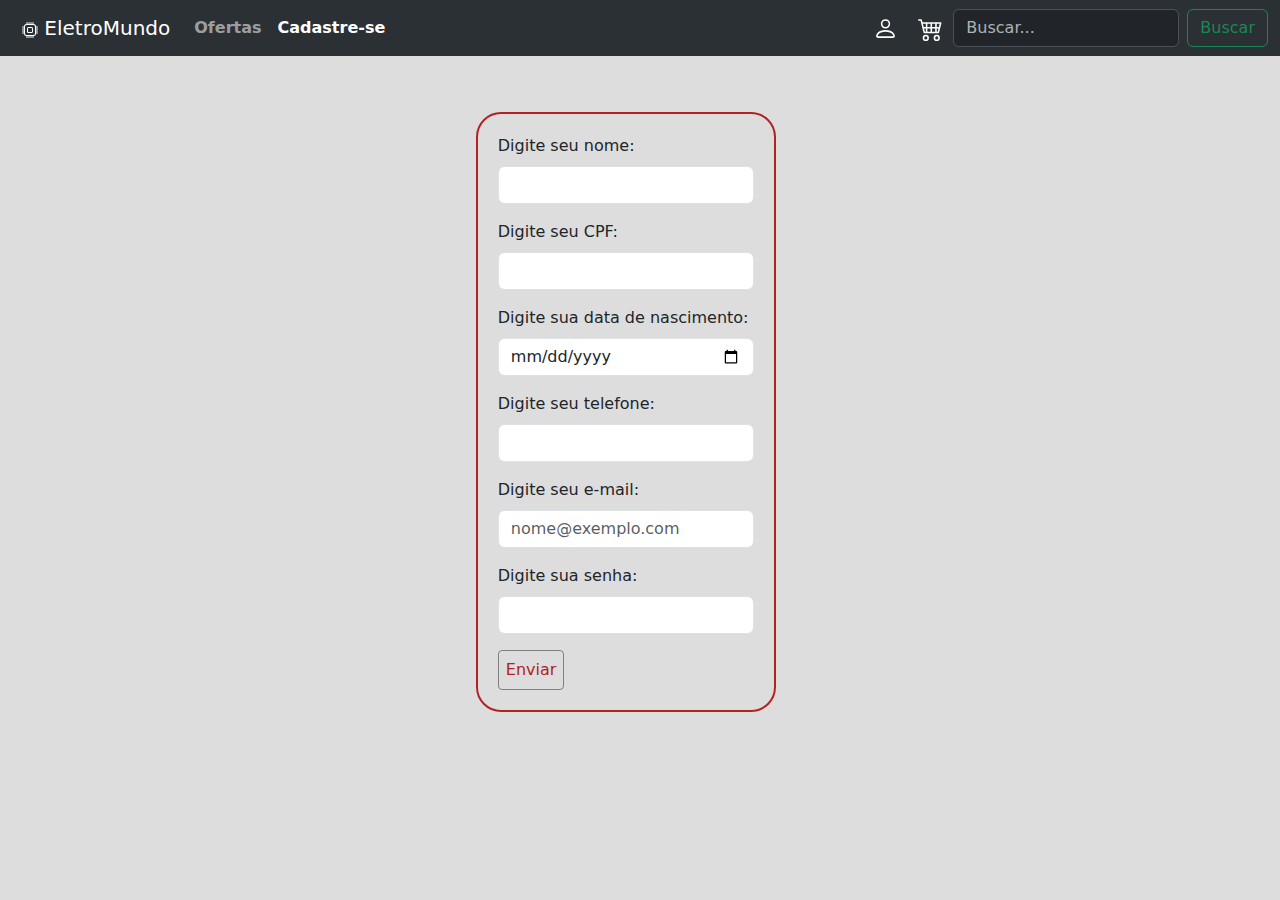
<file: forms.html>
<!DOCTYPE html>
<html lang="en">
<head>
    <meta charset="UTF-8">
    <meta name="viewport" content="width=device-width, initial-scale=1.0">
    <title>Cadastro EletroMundo</title>
    <link rel="stylesheet" href="css/styleforms.css">
</head>
<body>
    <nav class="navbar navbar-expand-lg bg-body-tertiary bg-dark" data-bs-theme="dark">
        <div class="container-fluid">
          <a class="navbar-brand" href="index.html">
            <svg xmlns="http://www.w3.org/2000/svg" width="16" height="16" fill="currentColor" class="bi bi-cpu" viewBox="0 0 16 16">
                <path d="M5 0a.5.5 0 0 1 .5.5V2h1V.5a.5.5 0 0 1 1 0V2h1V.5a.5.5 0 0 1 1 0V2h1V.5a.5.5 0 0 1 1 0V2A2.5 2.5 0 0 1 14 4.5h1.5a.5.5 0 0 1 0 1H14v1h1.5a.5.5 0 0 1 0 1H14v1h1.5a.5.5 0 0 1 0 1H14v1h1.5a.5.5 0 0 1 0 1H14a2.5 2.5 0 0 1-2.5 2.5v1.5a.5.5 0 0 1-1 0V14h-1v1.5a.5.5 0 0 1-1 0V14h-1v1.5a.5.5 0 0 1-1 0V14h-1v1.5a.5.5 0 0 1-1 0V14A2.5 2.5 0 0 1 2 11.5H.5a.5.5 0 0 1 0-1H2v-1H.5a.5.5 0 0 1 0-1H2v-1H.5a.5.5 0 0 1 0-1H2v-1H.5a.5.5 0 0 1 0-1H2A2.5 2.5 0 0 1 4.5 2V.5A.5.5 0 0 1 5 0m-.5 3A1.5 1.5 0 0 0 3 4.5v7A1.5 1.5 0 0 0 4.5 13h7a1.5 1.5 0 0 0 1.5-1.5v-7A1.5 1.5 0 0 0 11.5 3zM5 6.5A1.5 1.5 0 0 1 6.5 5h3A1.5 1.5 0 0 1 11 6.5v3A1.5 1.5 0 0 1 9.5 11h-3A1.5 1.5 0 0 1 5 9.5zM6.5 6a.5.5 0 0 0-.5.5v3a.5.5 0 0 0 .5.5h3a.5.5 0 0 0 .5-.5v-3a.5.5 0 0 0-.5-.5z"/>
            </svg>
            EletroMundo
          </a>
          <div class="collapse navbar-collapse" id="navbarSupportedContent">
            <ul class="navbar-nav me-auto mb-2 mb-lg-0">
              <li class="nav-item">
                <a class="nav-link" aria-current="page" href="filtros.html"><strong>Ofertas</strong></a>
              </li>
              <li class="nav-item">
                <a class="nav-link active" aria-current="page" href="#"><strong>Cadastre-se</strong></a>
              </li>
            </ul>
            <a href="perfil.html" id="perfil">
              <svg xmlns="http://www.w3.org/2000/svg" width="25" height="25" fill="currentColor" class="bi bi-person" viewBox="0 0 16 16">
                <path d="M8 8a3 3 0 1 0 0-6 3 3 0 0 0 0 6m2-3a2 2 0 1 1-4 0 2 2 0 0 1 4 0m4 8c0 1-1 1-1 1H3s-1 0-1-1 1-4 6-4 6 3 6 4m-1-.004c-.001-.246-.154-.986-.832-1.664C11.516 10.68 10.289 10 8 10c-2.29 0-3.516.68-4.168 1.332-.678.678-.83 1.418-.832 1.664z"/>
              </svg>
            </a>
            <a href="carrinho.html" id="carrinho">
                <svg xmlns="http://www.w3.org/2000/svg" width="25" height="25" fill="currentColor" class="bi bi-cart4" viewBox="0 0 16 16">
                    <path d="M0 2.5A.5.5 0 0 1 .5 2H2a.5.5 0 0 1 .485.379L2.89 4H14.5a.5.5 0 0 1 .485.621l-1.5 6A.5.5 0 0 1 13 11H4a.5.5 0 0 1-.485-.379L1.61 3H.5a.5.5 0 0 1-.5-.5M3.14 5l.5 2H5V5zM6 5v2h2V5zm3 0v2h2V5zm3 0v2h1.36l.5-2zm1.11 3H12v2h.61zM11 8H9v2h2zM8 8H6v2h2zM5 8H3.89l.5 2H5zm0 5a1 1 0 1 0 0 2 1 1 0 0 0 0-2m-2 1a2 2 0 1 1 4 0 2 2 0 0 1-4 0m9-1a1 1 0 1 0 0 2 1 1 0 0 0 0-2m-2 1a2 2 0 1 1 4 0 2 2 0 0 1-4 0"/>
                </svg>
            </a>
            <form class="d-flex" role="search">
              <input class="form-control me-2" type="search" placeholder="Buscar..." aria-label="Search">
              <button class="btn btn-outline-success" type="submit">Buscar</button>
            </form>
          </div>
        </div>
    </nav>
    <div class="container">
      <div id="form">
        <form action="#" method="post">
          <div class="mb-3">
              <label for="exampleFormControlInput1" class="form-label">Digite seu nome:</label>
              <input type="text" class="form-control" id="exampleFormControlInput1">
          </div>
          <div class="mb-3">
              <label for="exampleFormControlInput2" class="form-label">Digite seu CPF:</label>
              <input type="number" class="form-control" id="exampleFormControlInput2">
          </div>
          <div class="mb-3">
              <label for="exampleFormControlInput3" class="form-label">Digite sua data de nascimento:</label>
              <input type="date" class="form-control" id="exampleFormControlInput3">
          </div>
          <div class="mb-3">
            <label for="exampleFormControlInput3" class="form-label">Digite seu telefone:</label>
            <input type="tel" class="form-control" id="exampleFormControlInput3">
          </div>
          <div class="mb-3">
            <label for="exampleFormControlInput4" class="form-label">Digite seu e-mail:</label>
            <input type="email" class="form-control" id="exampleFormControlInput4" placeholder="nome@exemplo.com">
          </div>
          <div class="mb-3">
            <label for="exampleFormControlInput4" class="form-label">Digite sua senha:</label>
            <input type="text" class="form-control" id="exampleFormControlInput4">
          </div>
          <button type="submit">Enviar</button>
        </form>
    </div>
  </div>
</body>
</html>
</file>
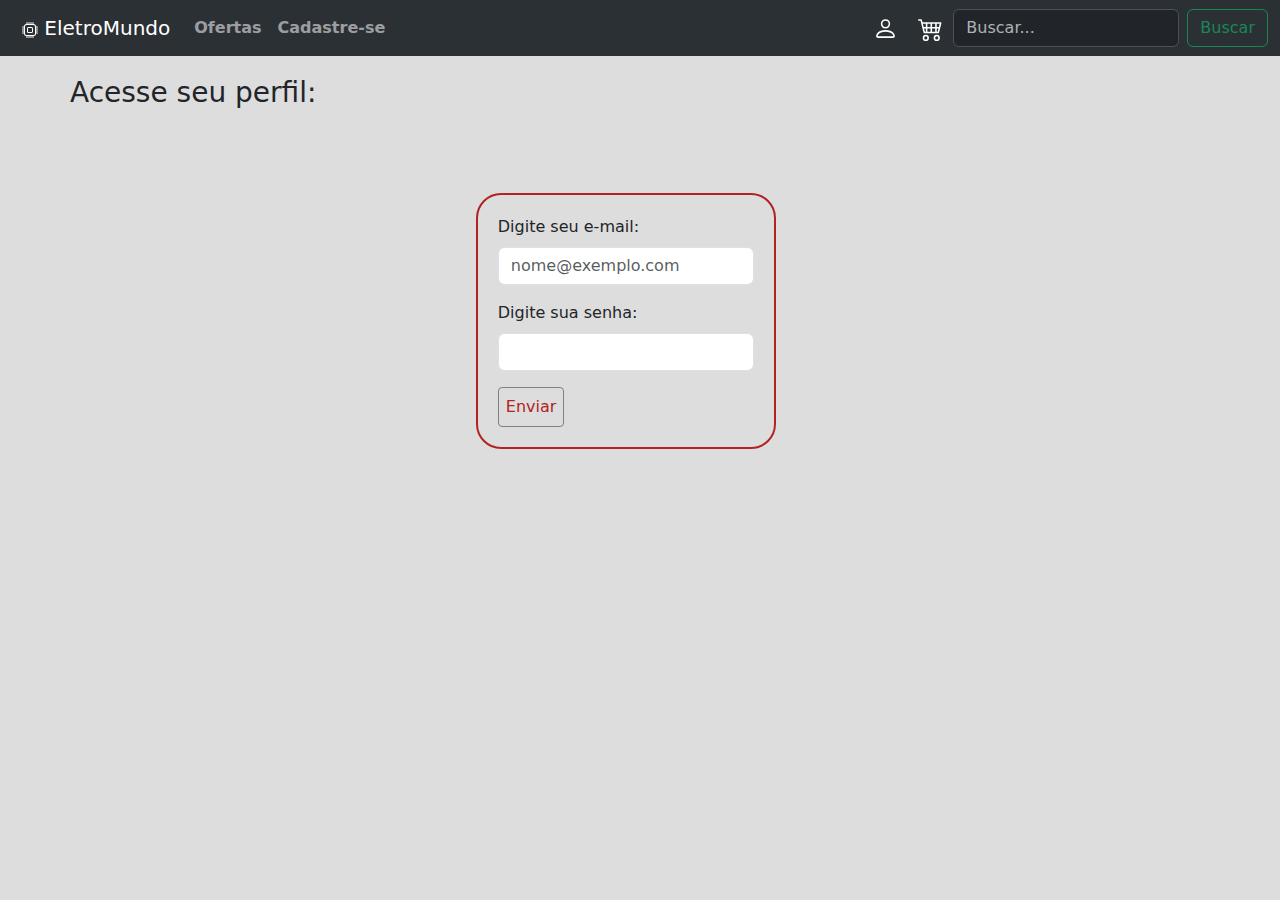
<file: perfil.html>
<!DOCTYPE html>
<html lang="en">
<head>
    <meta charset="UTF-8">
    <meta name="viewport" content="width=device-width, initial-scale=1.0">
    <title>Seu perfil</title>
    <link rel="stylesheet" href="css/styleperfil.css">
</head>
<body>
    <nav class="navbar navbar-expand-lg bg-body-tertiary bg-dark" data-bs-theme="dark">
        <div class="container-fluid">
          <a class="navbar-brand" href="index.html">
            <i>
              <svg xmlns="http://www.w3.org/2000/svg" width="16" height="16" fill="currentColor" class="bi bi-cpu" viewBox="0 0 16 16">
                <path d="M5 0a.5.5 0 0 1 .5.5V2h1V.5a.5.5 0 0 1 1 0V2h1V.5a.5.5 0 0 1 1 0V2h1V.5a.5.5 0 0 1 1 0V2A2.5 2.5 0 0 1 14 4.5h1.5a.5.5 0 0 1 0 1H14v1h1.5a.5.5 0 0 1 0 1H14v1h1.5a.5.5 0 0 1 0 1H14v1h1.5a.5.5 0 0 1 0 1H14a2.5 2.5 0 0 1-2.5 2.5v1.5a.5.5 0 0 1-1 0V14h-1v1.5a.5.5 0 0 1-1 0V14h-1v1.5a.5.5 0 0 1-1 0V14h-1v1.5a.5.5 0 0 1-1 0V14A2.5 2.5 0 0 1 2 11.5H.5a.5.5 0 0 1 0-1H2v-1H.5a.5.5 0 0 1 0-1H2v-1H.5a.5.5 0 0 1 0-1H2v-1H.5a.5.5 0 0 1 0-1H2A2.5 2.5 0 0 1 4.5 2V.5A.5.5 0 0 1 5 0m-.5 3A1.5 1.5 0 0 0 3 4.5v7A1.5 1.5 0 0 0 4.5 13h7a1.5 1.5 0 0 0 1.5-1.5v-7A1.5 1.5 0 0 0 11.5 3zM5 6.5A1.5 1.5 0 0 1 6.5 5h3A1.5 1.5 0 0 1 11 6.5v3A1.5 1.5 0 0 1 9.5 11h-3A1.5 1.5 0 0 1 5 9.5zM6.5 6a.5.5 0 0 0-.5.5v3a.5.5 0 0 0 .5.5h3a.5.5 0 0 0 .5-.5v-3a.5.5 0 0 0-.5-.5z"/>
              </svg>
            </i>
            EletroMundo
          </a>
          <div class="collapse navbar-collapse" id="navbarSupportedContent">
            <ul class="navbar-nav me-auto mb-2 mb-lg-0">
              <li class="nav-item">
                <a class="nav-link" aria-current="page" href="filtros.html"><strong>Ofertas</strong></a>
              </li>
              <li class="nav-item">
                <a class="nav-link" aria-current="page" href="forms.html"><strong>Cadastre-se</strong></a>
              </li>
            </ul>
            <a class="nav-link active" href="#" id="perfil">
              <svg xmlns="http://www.w3.org/2000/svg" width="25" height="25" fill="currentColor" class="bi bi-person" viewBox="0 0 16 16">
                <path d="M8 8a3 3 0 1 0 0-6 3 3 0 0 0 0 6m2-3a2 2 0 1 1-4 0 2 2 0 0 1 4 0m4 8c0 1-1 1-1 1H3s-1 0-1-1 1-4 6-4 6 3 6 4m-1-.004c-.001-.246-.154-.986-.832-1.664C11.516 10.68 10.289 10 8 10c-2.29 0-3.516.68-4.168 1.332-.678.678-.83 1.418-.832 1.664z"/>
              </svg>
            </a>
            <a href="carrinho.html" id="carrinho">
                <svg xmlns="http://www.w3.org/2000/svg" width="25" height="25" fill="currentColor" class="bi bi-cart4" viewBox="0 0 16 16">
                    <path d="M0 2.5A.5.5 0 0 1 .5 2H2a.5.5 0 0 1 .485.379L2.89 4H14.5a.5.5 0 0 1 .485.621l-1.5 6A.5.5 0 0 1 13 11H4a.5.5 0 0 1-.485-.379L1.61 3H.5a.5.5 0 0 1-.5-.5M3.14 5l.5 2H5V5zM6 5v2h2V5zm3 0v2h2V5zm3 0v2h1.36l.5-2zm1.11 3H12v2h.61zM11 8H9v2h2zM8 8H6v2h2zM5 8H3.89l.5 2H5zm0 5a1 1 0 1 0 0 2 1 1 0 0 0 0-2m-2 1a2 2 0 1 1 4 0 2 2 0 0 1-4 0m9-1a1 1 0 1 0 0 2 1 1 0 0 0 0-2m-2 1a2 2 0 1 1 4 0 2 2 0 0 1-4 0"/>
                </svg>
            </a>
            <form class="d-flex" role="search">
              <input class="form-control me-2" type="search" placeholder="Buscar..." aria-label="Search">
              <button class="btn btn-outline-success" type="submit">Buscar</button>
            </form>
          </div>
        </div>
      </nav>
      <div class="titulo">
        <h3>Acesse seu perfil:</h3>
      </div>
      <div class="container">
        <div id="form">
            <form action="#" method="post">
                <div class="mb-3">
                  <label for="exampleFormControlInput4" class="form-label">Digite seu e-mail:</label>
                  <input type="email" class="form-control" id="exampleFormControlInput4" placeholder="nome@exemplo.com">
                </div>
                <div class="mb-3">
                  <label for="exampleFormControlInput4" class="form-label">Digite sua senha:</label>
                  <input type="text" class="form-control" id="exampleFormControlInput4">
                </div>
                <button type="submit">Enviar</button>
            </form>
        </div>
      </div>
</body>
</html>
</file>
<file: css/styleindex.css>
@import "https://cdn.jsdelivr.net/npm/bootstrap@5.3.2/dist/css/bootstrap.min.css";
@import "https://cdn.jsdelivr.net/npm/bootstrap@5.3.2/dist/js/bootstrap.bundle.min.js";

body{
    background-color: #ddd;
}

a{
    padding-left: 10px ;
}

#perfil{
    text-decoration: none;
    color: #fff;
    margin-right: 10px;
}

#carrinho {
    text-decoration: none;
    color: #fff;
    margin-right: 10px;
}

#texto{
    width: 100%;
    height: 50px;
    display: flex;
    margin-top: 15px;
    margin-left: 30px;
}

#texto p{
    font-family: Verdana, Geneva, Tahoma, sans-serif;
    font-weight: bold;
    font-size: 20px;
    text-transform: uppercase;
}

.container-carrossel{
    display: flex;
    width: 100%;
    height: 500px;
}

.slider{
    margin: 0 auto;
    margin-top: 50px;
    width: 800px;
    height: 400px;
    overflow: hidden;
}

.slides{
    width: 400%;
    height: 400px;
    display: flex;
}

.slides input{
    display: none;
}

.slide{
    width: 25%;
    position: relative;
}

.slide img{
    width: 800px;
    height: 400px;
}

.manual-navigation{
    position: absolute;
    width: 800px;
    margin-top: -40px;
    display: flex;
    justify-content: center;
}

.manual-btn{
    border: 2px solid #20a6ff;
    padding: 5px;
    border-radius: 10px;
    cursor: pointer;
    transition: 1s;
}

.manual-btn:not(:last-child){
    margin-right: 40px;
}

.manual-btn:hover{
    background-color: #20a6ff;
}

#radio1:checked ~ .first{
    margin-left: 0;
}

#radio2:checked ~ .first{
    margin-left: -25%;
}

#radio3:checked ~ .first{
    margin-left: -50%;
}

#radio4:checked ~ .first{
    margin-left: -75%;
}

.navigation-auto div{
    border: 2px solid #20a6ff;
    padding: 5px;
    border-radius: 10px;
    cursor: pointer;
    transition: 1s;
}

.navigation-auto{
    position: absolute;
    width: 800px;
    margin-top: 360px;
    display: flex;
    justify-content: center;
}

.navigation-auto div:not(:last-child){
    margin-right: 40px;
}

.container-cards{
    display: flex;
    margin: 0;
    width: 100%;
}

.card{
    display: flex;
    width: 300px;
    height: 400px;
    background-color: #fff;
    margin-left: 30px;
    border-radius: 10px;
    box-shadow: 4px 2px 6px rgba(0, 0, 0, 0.158);
}

.card:not(:last-child){
    margin-right: 60px;
}


#img{
    background-color: #fff;
    width: 100%;
    height: 200px;
    margin-top: 7px;

}

.card img{
    width: 200px;
    height: 200px;
    margin-left: 50px;
}

.card h5{
    margin-left: 7px;
    margin-top: 5px;
    margin-right: 7px;
    font-size: 14px;
    text-align: justify;
}

.card h3{
    margin-left: 7px;
    font-size: 19px;
    margin-bottom: 0;
}

.card p{
    margin-top: 5px;
    margin-left: 7px;
    font-size: 12px;
}

.card h6{
    font-size: 13px;
    margin-left: 7px;
    background-color: rgb(12, 85, 12);
    color: #fff;
    display: inline;
    padding: 4px;
    border-radius: 4px;
}

.card button{
    margin-left: 70px;
    border: 1px solid gray;
    border-radius: 4px;
    background-color: transparent;
}

#comprar{
    margin-left: 80px;
    text-decoration: none;
    color:  rgb(12, 85, 12);
    background-color: transparent;
    padding: 7px;
    border: 1px solid grey;
    border-radius: 4px;
}

#comprar:hover{
    background-color: rgb(12, 85, 12);
    color: #fff;
    font-weight: bold;
}

.container-footer{
    background-color: #bbb;
    margin-top: 20px;
    width: 100%;
    height: 220px;
}

.main-footer{
    display: flex;
    margin-left: 30px;
}

.nome{
    display: flex;
    margin-top: 30px;
}

.nome img{
    width: 30px;
    height: 30px;
    margin-top: 35px;
}

.nome .titulo{
    margin-top: 38px;
    margin-left: 10px;
    color: #000;
    font-size: 20px;
}

.assinatura{
    margin-top: 45px;
    margin-left: 50px;
    margin-right: 50px;
    text-align: justify;
}

.assinatura h5{
    color: #000;
    font-size: 15px;
}

.assinatura input{
    background-color: #ccc;
    border: 0;
    width: 200px;
    border-radius: 10px;
}

.assinatura input:checked{
    border-color: #bbb;
}

table{
    width: 100%;
    height: 200px;
    border-collapse: collapse;
    margin-left: 50px;
    margin-right: 50px;
    margin-top: 10px;
}

table thead tr th{
    text-transform: uppercase;
    border-bottom: 2px solid #ccc;
}
</file>
<file: css/stylecarrinho.css>
@import "https://cdn.jsdelivr.net/npm/bootstrap@5.3.2/dist/css/bootstrap.min.css";
@import "https://cdn.jsdelivr.net/npm/bootstrap@5.3.2/dist/js/bootstrap.bundle.min.js";

body{
    background-color: #ddd;
}

a{
    padding-left: 10px ;
}

#perfil{
    text-decoration: none;
    color: #fff;
    margin-right: 10px;
}

#carrinho{
    text-decoration: none;
    color: #fff;
    margin-right: 10px;
}

.container-main{
    width: 100%;
    display: flex;
}

main{
    width: 97%;
    padding: 0 30px 30px;
    margin: 30px 30px;
}

.titulo-pag{
    font-size: 30px;
    padding: 40px 0;
    text-align: center;
}

.content{
    display: flex;
}

section{
    flex: 1;
}

aside{
    min-width: 250px;
    margin-left: 30px;
}

table{
    width: 100%;
    border-collapse: collapse;
}

table thead tr{
    border-bottom: 3px solid #eee;
}

table thead tr th{
    text-align: left;
    padding-bottom: 10px;
    text-transform: uppercase;
    color: #666;
}

table tbody tr{
    border-bottom: 3px solid #eee;
}


table tbody tr:last-child{
    border: 0;
}

table tbody tr td{
    padding: 30px 0;
    text-align: left;
}

.produto{
    display: flex;
    align-items: center;
}

.produto img{
    width: 110px;
    height: 100px;
}

.info{
    margin-left: 30px;
}

.texto{
    font-size: 20px;
    margin-bottom: 10px;
}

.descricao{
    font-size: 13px;
}

.quant{
    background-color: #eee;
    display: inline-flex;
    justify-content: space-around;
    width: 90px;
    border-radius: 15px;
    height: 30px;
    overflow: hidden;
}

.quant span{
    margin: 3px 10px;

}

.quant button{
    display: flex;
    align-items: center;
    background: transparent;
    border: 0;
    padding: 0 10px;
    font-size: 20x;
    height: 100%;
}

.quant button:hover{
    background-color: #ddd;
}

.remover{
    background-color: #eee;
    width: 30px;
    height: 30px;
    border: 0;
    border-radius: 100%;
    display: flex;
    justify-content: center;
    align-items: center;
    cursor: pointer;
}

.remover i{
    width: 30px;
    height: 30px;
}

.remover:hover{
    background-color: #ddd;
}

aside .box{
    border-bottom: 15px;
    border: 1px solid #ccc;
    background-color: #eee;
    margin-bottom: 20px;
    color: #222;
}

aside > button{
    border: 0;
    padding: 15px 0;
    color: white;
    background-color: green;
    display: block;
    width: 100%;
    text-transform: uppercase;
    letter-spacing: 2px;
}

aside header{
    padding: 15px 20px;
    font-size: 18px;
    border-bottom: 1px solid #ccc;
}

aside .info-compra{
    padding: 20px;
    font-size: 16px;
}

aside .info-compra > div{
    display: flex;
    justify-content: space-between;
    margin-bottom: 10px;
    color: #555;
}

aside .info-compra > div:last-child{
    margin: 0;
}

aside .info-compra button{
    color: green;
    background: transparent;
    border: 0;
    display: flex;
    justify-content: space-between;
    font-size: 16px;
}

aside footer{
    padding: 15px 20px;
    font-size: 18px;
    background-color: #ccc;
    display: flex;
    justify-content: space-between;
}
</file>
<file: css/styledetalhecard1.css>
@import "https://cdn.jsdelivr.net/npm/bootstrap@5.3.2/dist/css/bootstrap.min.css";
@import "https://cdn.jsdelivr.net/npm/bootstrap@5.3.2/dist/js/bootstrap.bundle.min.js";

body{
    background-color: #ddd;
}

a{
    padding-left: 10px ;
}

#perfil{
    text-decoration: none;
    color: #fff;
    margin-right: 10px;
}

#carrinho {
    text-decoration: none;
    color: #fff;
    margin-right: 10px;
}

.container{
    width: 100%;
    display: flex;
}

main{
    width: 97%;
    margin-top: 50px;
}

.content{
    display: flex;
}

section{
    min-width: 400px;
    background-color: #ddd;
    display: block;
}

section img{
    width: 400px;
    height: 400px;
}

.img{
    background-color: #ddd;
    width: 400px;
    height: 300px;
    display: flex;
    align-items: center;
    justify-content: center;
}

.img img{
    width: 300px;
    height: 300px;
}

section h3{
    margin: 10px 50px;
    font-size: 25px;
    text-transform: uppercase;
}

.star{
    margin: 10px 50px;
}

.avaliacao{
    margin: 20px 50px;
}

.avaliacao h5{
    margin-bottom: 20px;
}

.avaliacao p{
    font-weight: bold;
}

aside{
    flex: 1;
    background-color: #ddd;
}

aside h3{
    font-family: Verdana, Geneva, Tahoma, sans-serif;
    font-size: 20px;
    text-align: justify;
    margin: 30px 20px;
}

aside #preco{
    font-family: Verdana, Geneva, Tahoma, sans-serif;
    font-weight: bold;
    margin: 10px 20px;
}

aside #texto{
    font-family: Verdana, Geneva, Tahoma, sans-serif;
    font-weight: bold;
    color: #aaa;
    margin: 10px 20px;
}

.cores{
    display: flex;
    margin: 20px 20px;
}

.preto{
    width: 50px;
    height: 50px;
    border-radius: 100%;
    background-color: #000;
    margin-right: 10px;
    border: 1px solid #000;
}

.prata{
    width: 50px;
    height: 50px;
    border-radius: 100%;
    background-color: #c0c0c0;
    border: 1px solid #000;
}

.gotocar{
    width: 100%;
    display: flex;
    align-items: center;
    margin: 10px 20px;
}

#comprar{
    text-decoration: none;
    color:  rgb(12, 85, 12);
    background-color: transparent;
    padding: 7px;
    border: 1px solid grey;
    border-radius: 4px;
}

#comprar:hover{
    background-color: rgb(12, 85, 12);
    color: #fff;
    font-weight: bold;
}

.gotocar .quant{
    margin-left: 10px;
}

.quant{
    background-color: #eee;
    display: inline-flex;
    justify-content: space-around;
    width: 90px;
    height: 30px;
    overflow: hidden;
    border-radius: 20px;
}

.quant span{
    margin: 3px 10px;

}

.quant button{
    display: flex;
    align-items: center;
    background: transparent;
    border: 0;
    padding: 0 10px;
    font-size: 20x;
    height: 100%;
}

.quant button:hover{
    background-color: #ddd;
}

.avaliacao1{
    width: 100%;
    margin-top: 60px;
}

.campo1{
    width: 100%;
    display: flex;
    justify-content: space-between;
}

.data{
    font-weight: bold;
    margin-right: 20px;
}

.campo2{
    width: 100%;
    display: flex;
    justify-content: space-between;
}

.nome{
    font-weight: bold;
    margin-right: 20px;
}

.textin{
    font-size: 17px;
    margin: 0 20px;
    text-align: justify;
}
</file>
<file: css/stylefiltros.css>
@import "https://cdn.jsdelivr.net/npm/bootstrap@5.3.2/dist/css/bootstrap.min.css";
@import "https://cdn.jsdelivr.net/npm/bootstrap@5.3.2/dist/js/bootstrap.bundle.min.js";

body{
    background-color: #ddd;
}

a{
    padding-left: 10px ;
}

#perfil{
    text-decoration: none;
    color: #fff;
    margin-right: 10px;
}

#carrinho {
    text-decoration: none;
    color: #fff;
    margin-right: 10px;
}

.container-main{
    width: 100%;
    display: flex;
}

main{
    width: 100%;
    padding: 0 30px 30px;
    margin: 30px 30px;
}

.titulo{
    font-size: 20px;
    padding: 10px 0;
}

.content{
    display: flex;
}

section{
    min-width: 200px;
}

aside{
    flex: 1;
    background-color: #ddd;
}

.categoria{
    margin-right: 20px;
}

.categoria h6{
    border-bottom: 1px solid #ccc;
}

.produto{
    display: flex;
}

.produto input{
    display: none;
}

.produto .botao{
    border: 1px solid #0a0e11;
    padding: 5px;
    cursor: pointer;
    transition: 1s;
    margin: 5px 10px;
    
}

.produto .botao:hover{
    color: #0a0e11;
}

.produto label{
    width: 5px;
    height: 5px;
}

.container-cards{
    display: flex;
    margin: 0;
    width: 100%;
}

.card{
    display: flex;
    width: 300px;
    height: 400px;
    background-color: #fff;
    margin-left: 30px;
    margin-bottom: 10px;
    border-radius: 10px;
    box-shadow: 4px 2px 6px rgba(0, 0, 0, 0.158);
}

.card:not(:last-child){
    margin-right: 60px;
}


#img{
    background-color: #fff;
    width: 100%;
    height: 200px;
    margin-top: 7px;

}

.card img{
    width: 200px;
    height: 200px;
    margin-left: 50px;
}

.card h5{
    margin-left: 7px;
    margin-top: 5px;
    margin-right: 7px;
    font-size: 14px;
    text-align: justify;
}

.card h3{
    margin-left: 7px;
    font-size: 19px;
    margin-bottom: 0;
}

.card p{
    margin-top: 5px;
    margin-left: 7px;
    font-size: 12px;
}

.card h6{
    font-size: 13px;
    margin-left: 7px;
    background-color: rgb(12, 85, 12);
    color: #fff;
    display: inline;
    padding: 4px;
    border-radius: 4px;
}

.card button{
    margin-left: 70px;
    border: 1px solid gray;
    border-radius: 4px;
    background-color: transparent;
}

#comprar{
    margin-left: 80px;
    text-decoration: none;
    color:  rgb(12, 85, 12);
    background-color: transparent;
    padding: 7px;
    border: 1px solid grey;
    border-radius: 4px;
}

#comprar:hover{
    background-color: rgb(12, 85, 12);
    color: #fff;
    font-weight: bold;
}

.botao-prod{
    display: flex;
    align-items: center;
    width: 100%;
}

.botao-prod div{
    margin: 0 auto;
    border: 2px solid #0a0e11;
    padding: 10px;
    font-family: Verdana, Geneva, Tahoma, sans-serif;
    text-transform: uppercase;
    font-weight: bold;
}

.botao-prod div:hover{
    background-color: #fff;
}
</file>
<file: css/styleforms.css>
@import "https://cdn.jsdelivr.net/npm/bootstrap@5.3.2/dist/css/bootstrap.min.css";
@import "https://cdn.jsdelivr.net/npm/bootstrap@5.3.2/dist/js/bootstrap.bundle.min.js";

body{
    background-color: #ddd;
}

a{
    padding-left: 10px ;
}

#perfil{
    text-decoration: none;
    color: #fff;
    margin-right: 10px;
}

#carrinho {
    text-decoration: none;
    color: #fff;
    margin-right: 10px;
}

.container{
    margin: 0;
    width: 100%;
    display: flex;
    justify-content: center;
}

#form{
    margin-top: 5%;
    margin-left: 10%;
    align-items: center;
    padding: 20px;
    width: 300px;
    border: 2px solid firebrick;
    border-radius: 25px;
}

#form button{
    text-decoration: none;
    color: firebrick;
    background-color: transparent;
    padding: 7px;
    border: 1px solid grey;
    border-radius: 4px;
}

#form button:hover{
    background-color: firebrick;
    color: #fff;
    font-weight: bold;
}
</file>
<file: css/styleperfil.css>
@import "https://cdn.jsdelivr.net/npm/bootstrap@5.3.2/dist/css/bootstrap.min.css";
@import "https://cdn.jsdelivr.net/npm/bootstrap@5.3.2/dist/js/bootstrap.bundle.min.js";

body{
    background-color: #ddd;
}

a{
    padding-left: 10px ;
}

#perfil{
    text-decoration: none;
    color: #fff;
    margin-right: 10px;
}

#carrinho {
    text-decoration: none;
    color: #fff;
    margin-right: 10px;
}

.container{
    margin: 0;
    width: 100%;
    display: flex;
    justify-content: center;
}

.titulo{
    display: flex;
    align-items: center;
    justify-content: start;
    margin-left: 50px;
    padding: 20px;
}

#form{
    margin-top: 5%;
    margin-left: 10%;
    align-items: center;
    padding: 20px;
    width: 300px;
    border: 2px solid firebrick;
    border-radius: 25px;
}

#form button{
    text-decoration: none;
    color: firebrick;
    background-color: transparent;
    padding: 7px;
    border: 1px solid grey;
    border-radius: 4px;
}

#form button:hover{
    background-color: firebrick;
    color: #fff;
    font-weight: bold;
}
</file>
